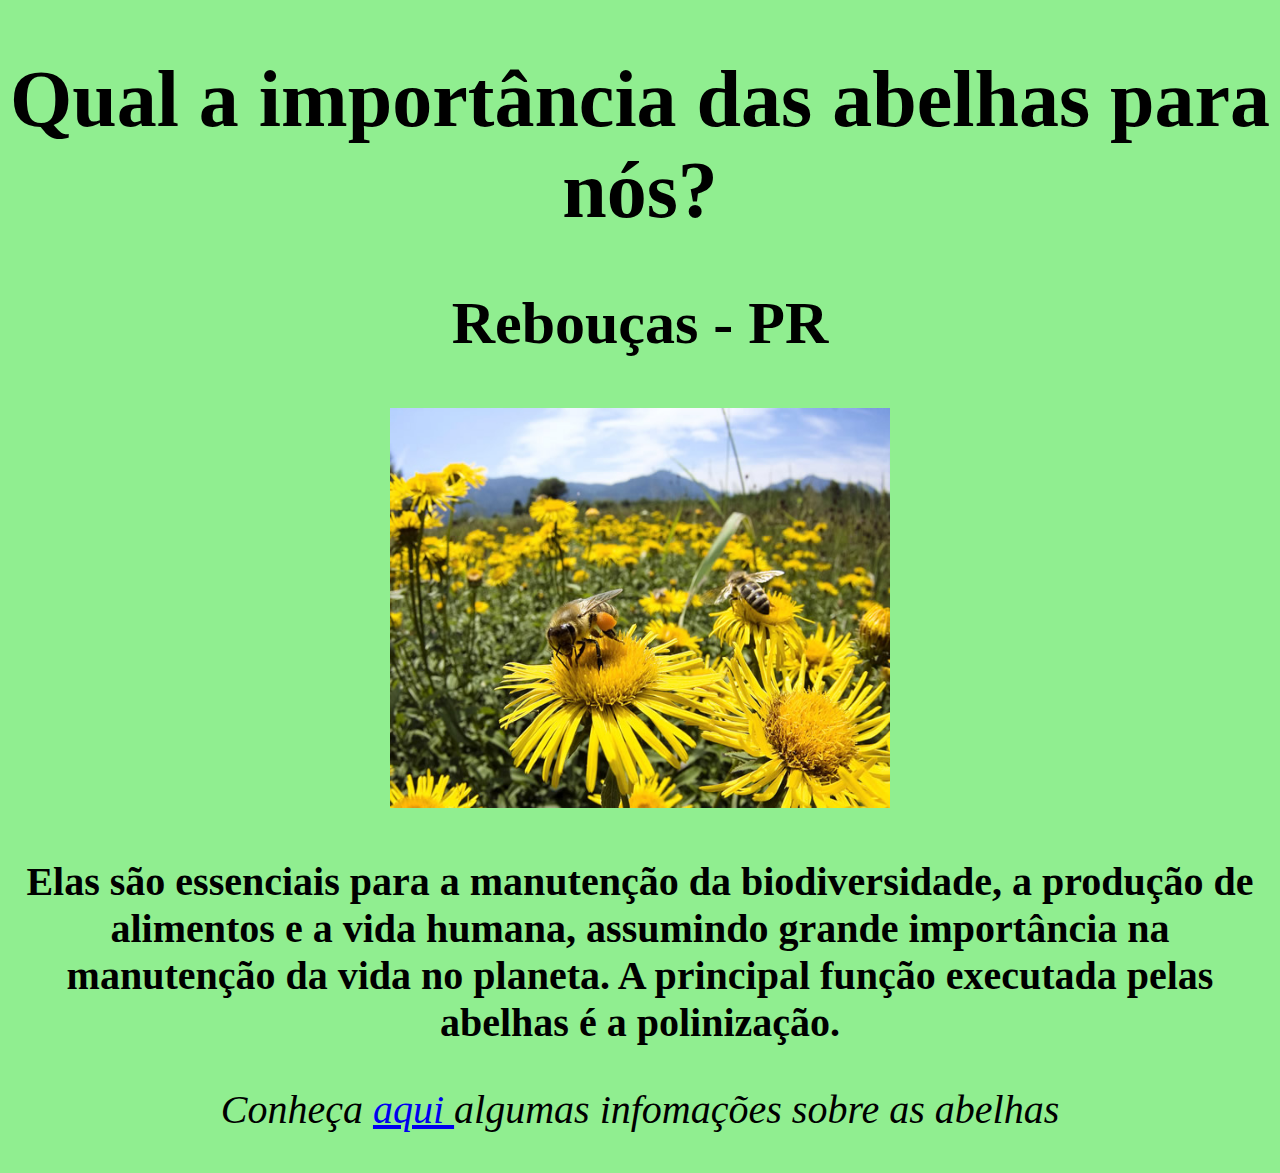
<file: index.html>
<!DOCTYPE html>
<html lang="pt-br">
    <head>
        <meta charset="UTF-8">
        <title>abelhas</title>
	<link rel="stylesheet" href= "style.css">
    </head>

    <body>

<h1>Qual a importância das abelhas para nós?</h1>

<h2>Rebouças - PR</h2>

<img src="abelha.jpg" height="400" width="500">

<p><strong>
Elas são essenciais para a manutenção da biodiversidade, a produção de alimentos e a vida humana, assumindo grande importância na manutenção da vida no planeta. A principal função executada pelas abelhas é a polinização.</strong></p>

	<p><em>Conheça <a href="Aba2.html"> aqui </a> algumas infomações sobre as abelhas</em></p>
	</body>
</file>
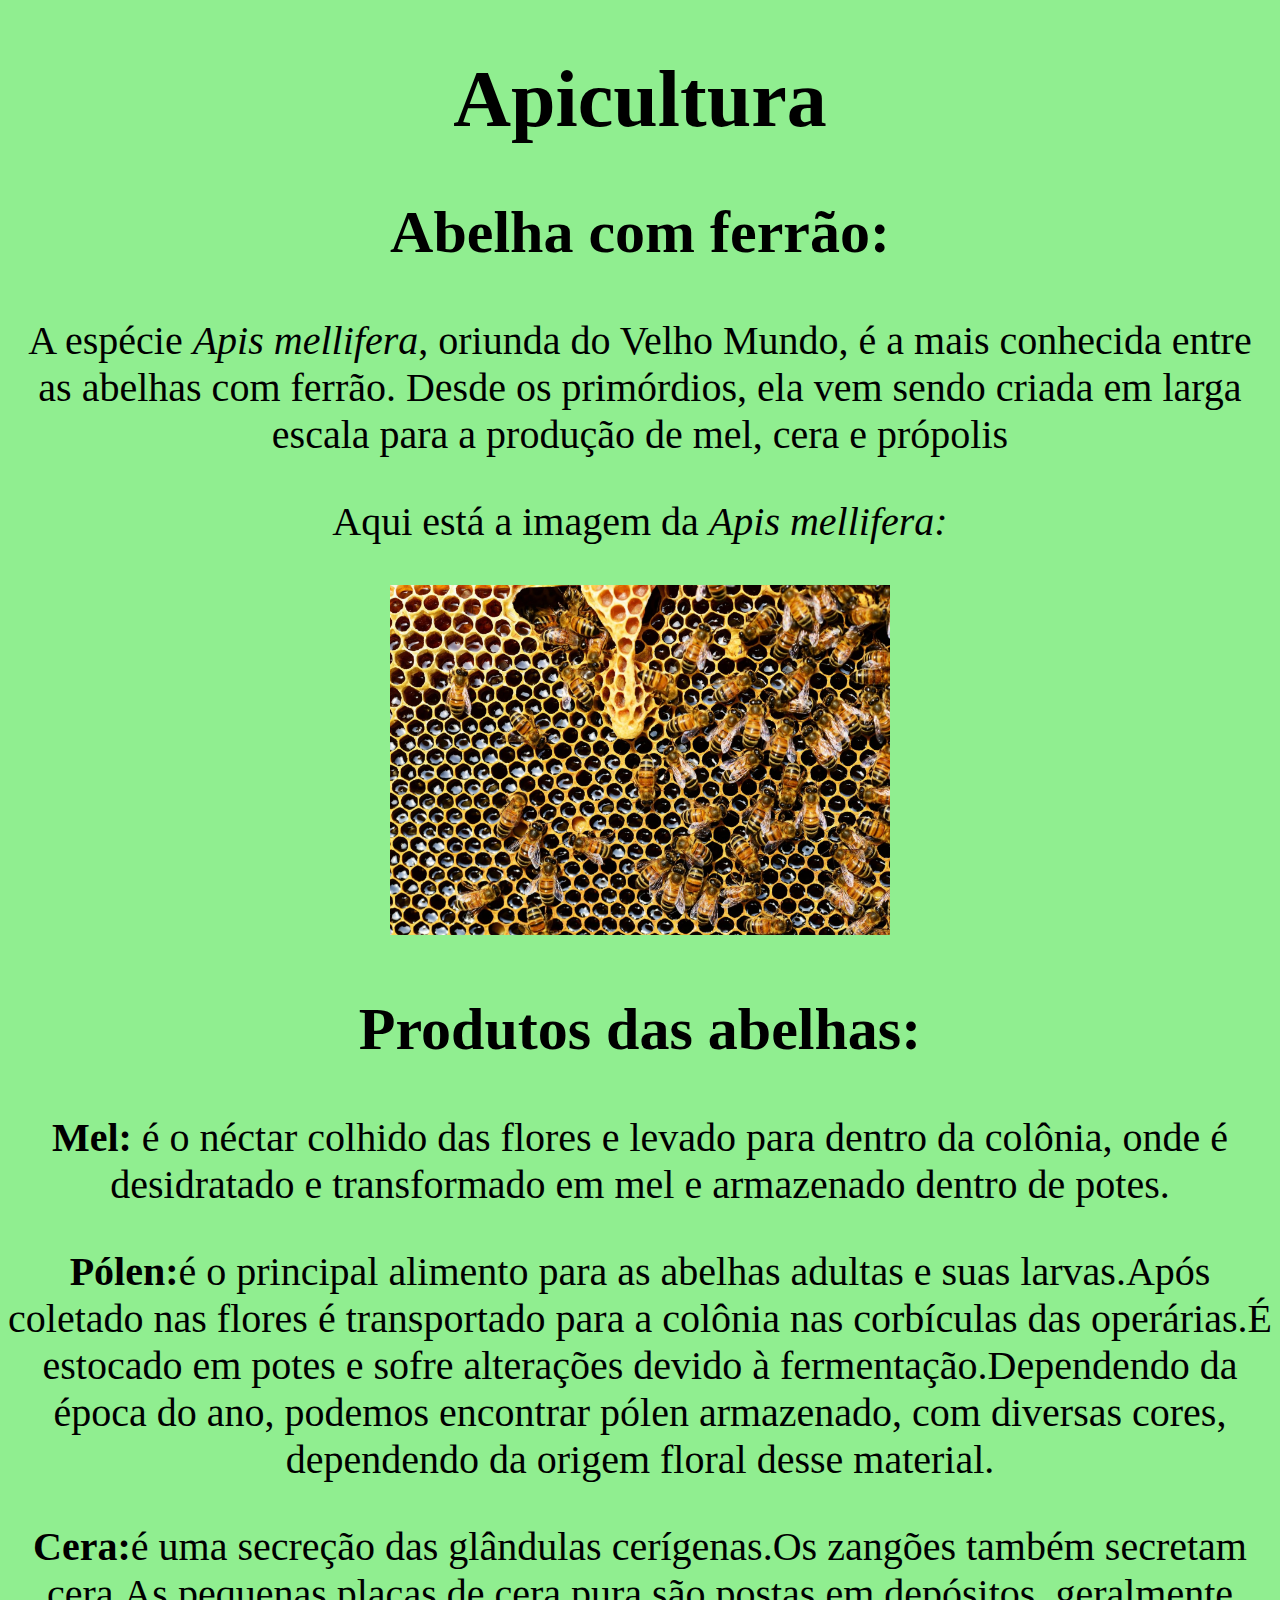
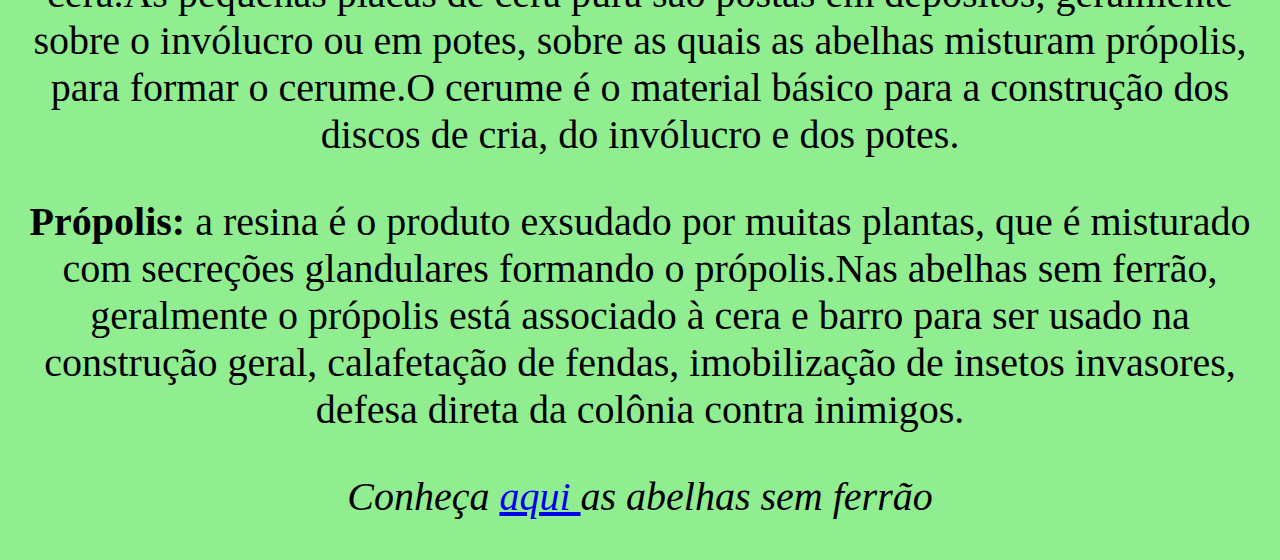
<file: Aba2.html>
<!DOCTYPE html>
<html lang="pt-br">
    <head>
        <meta charset="UTF-8">
        <title>abelhas</title>
	<link rel="stylesheet" href= "style.css">
    </head>

    <body>

<h1>Apicultura</h1>

<h2>Abelha com ferrão:</h2>
<p>A espécie <em>Apis mellifera</em>, oriunda do Velho Mundo, é a mais conhecida entre as abelhas com ferrão.  Desde os primórdios, ela vem sendo criada em larga escala para a produção de mel, cera e própolis</p>
<p><strong></strong> </p>
	<p>Aqui está a imagem da <em>Apis mellifera: </em></p>
<img src="abelhacf.jpg" height="350" width="500">  
<h2>Produtos das abelhas: </h2>
<p><strong>Mel:</strong> é o néctar colhido das flores e levado para dentro da colônia, onde é desidratado e transformado em mel e armazenado dentro de potes.</p>
<p><strong>Pólen:</strong>é o principal alimento para as abelhas adultas e suas larvas.Após coletado nas flores é transportado para a colônia nas corbículas das operárias.É estocado em potes e sofre alterações devido à fermentação.Dependendo da época do ano, podemos encontrar pólen armazenado, com diversas cores, dependendo da origem floral desse material.</p>
<p><strong>Cera:</strong>é uma secreção das glândulas cerígenas.Os zangões também secretam cera.As pequenas placas de cera pura são postas em depósitos, geralmente sobre o invólucro ou em potes, sobre as quais as abelhas misturam própolis, para formar o cerume.O cerume é o material básico para a construção dos discos de cria, do invólucro e dos potes.</p>
<p><strong>Própolis:</strong> a resina é o produto exsudado por muitas plantas, que é misturado com secreções glandulares formando o própolis.Nas abelhas sem ferrão, geralmente o própolis está associado à cera e barro para ser usado na construção geral, calafetação de fendas, imobilização de insetos invasores, defesa direta da colônia contra inimigos.</p> 
<p><em>Conheça <a href="Aba3.html"> aqui </a> as abelhas sem ferrão</em></p>

	</body>
</file>
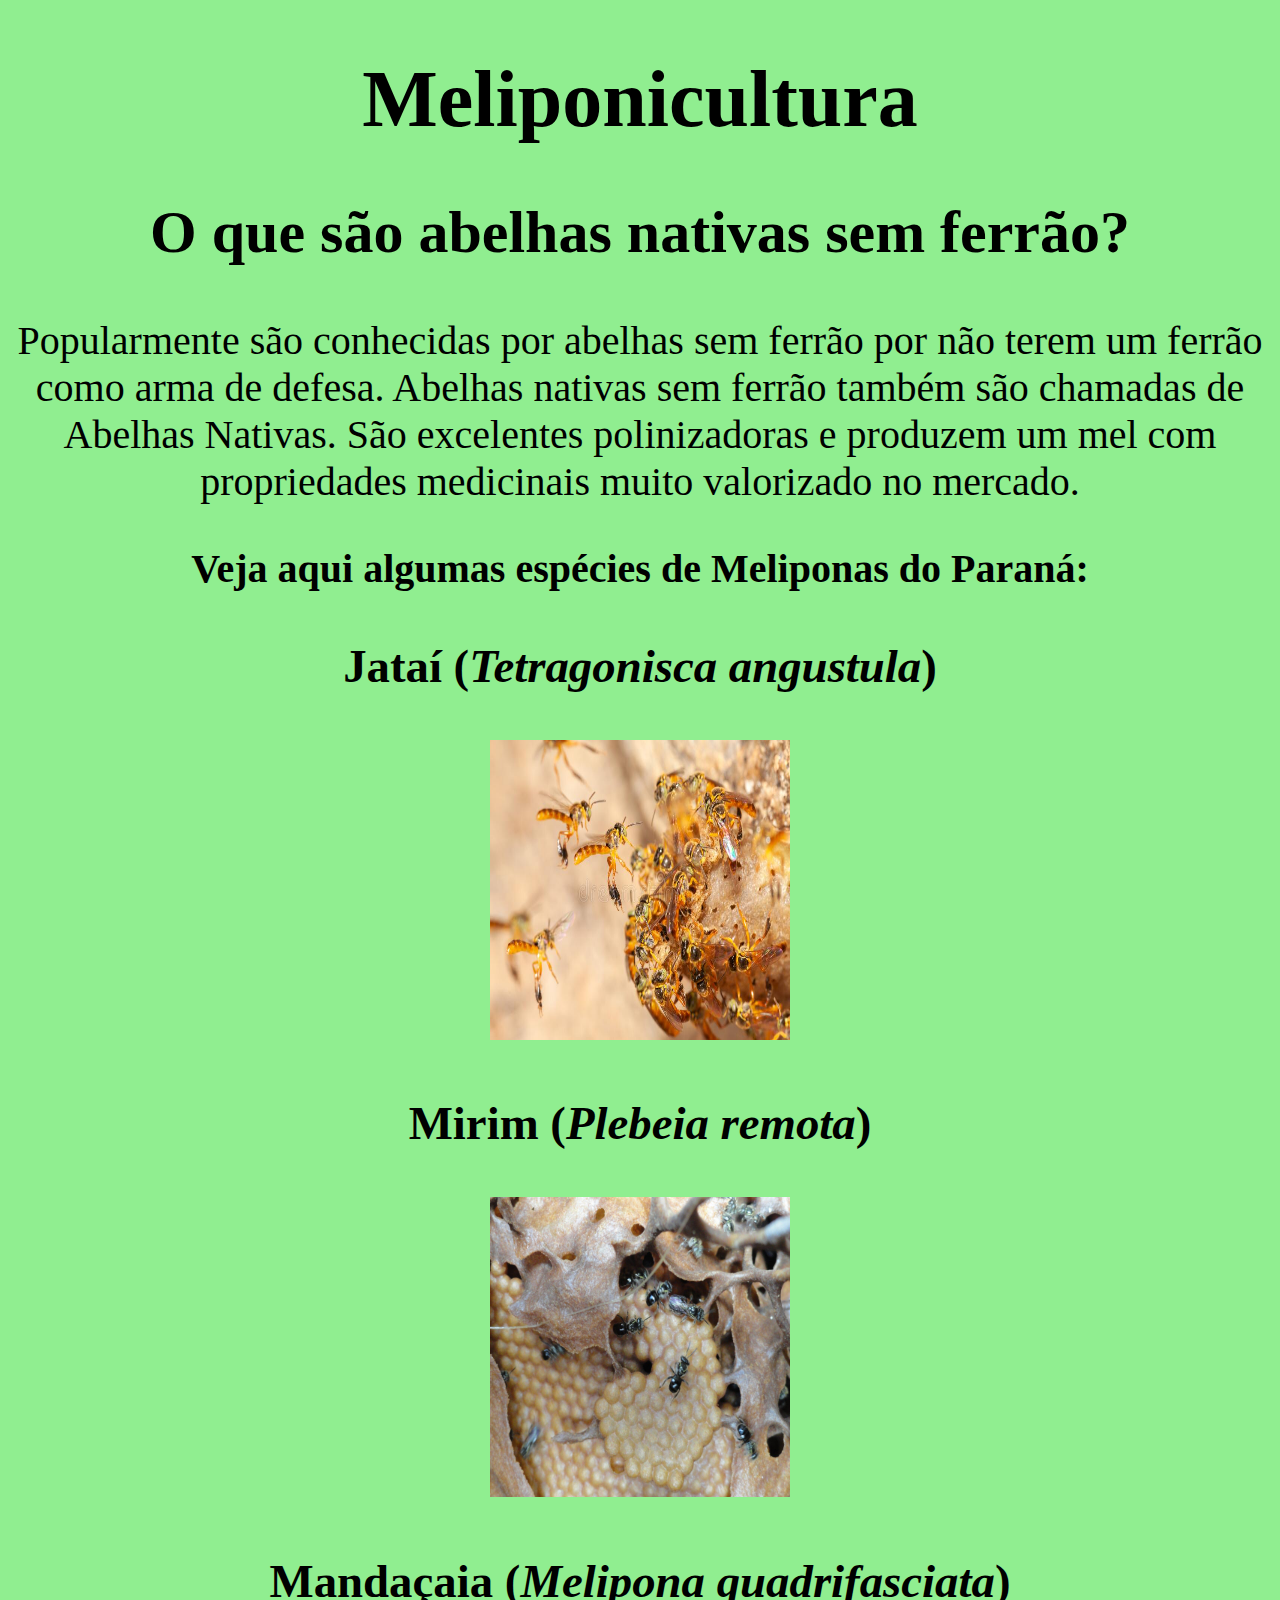
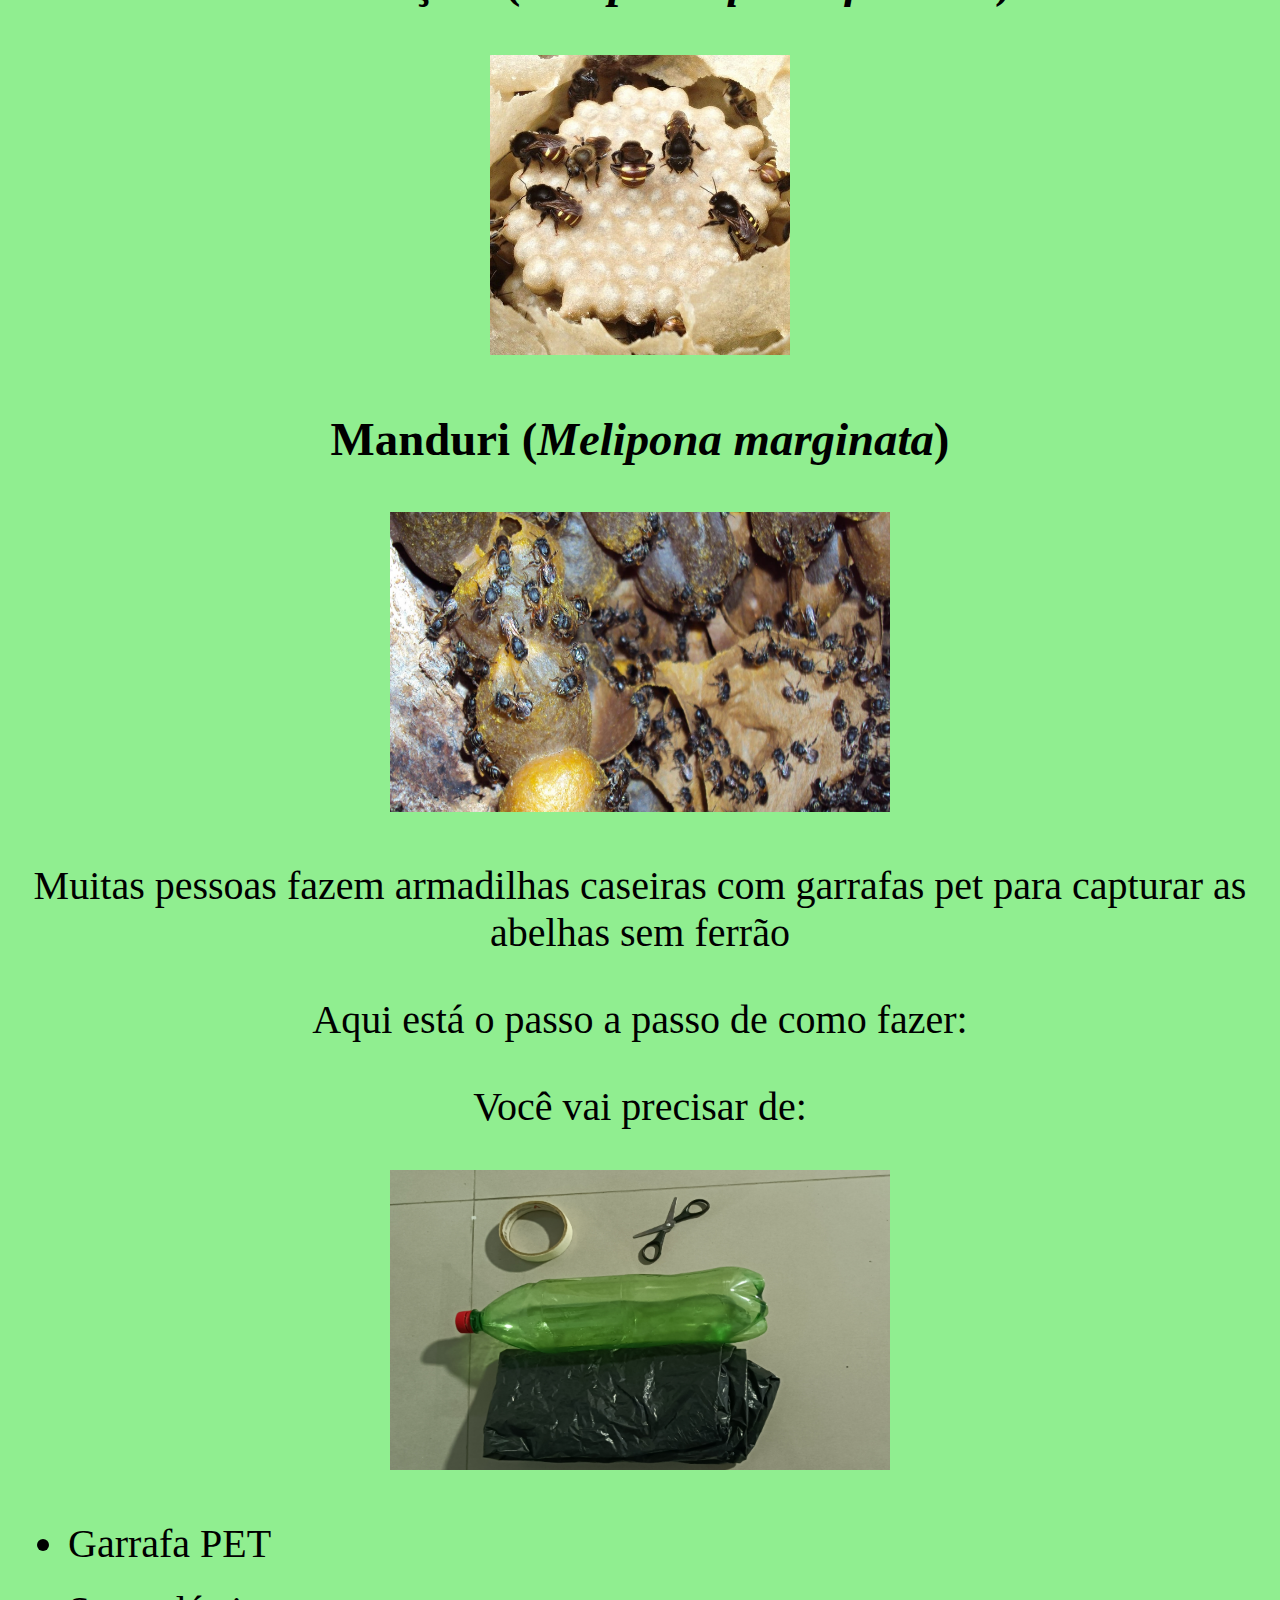
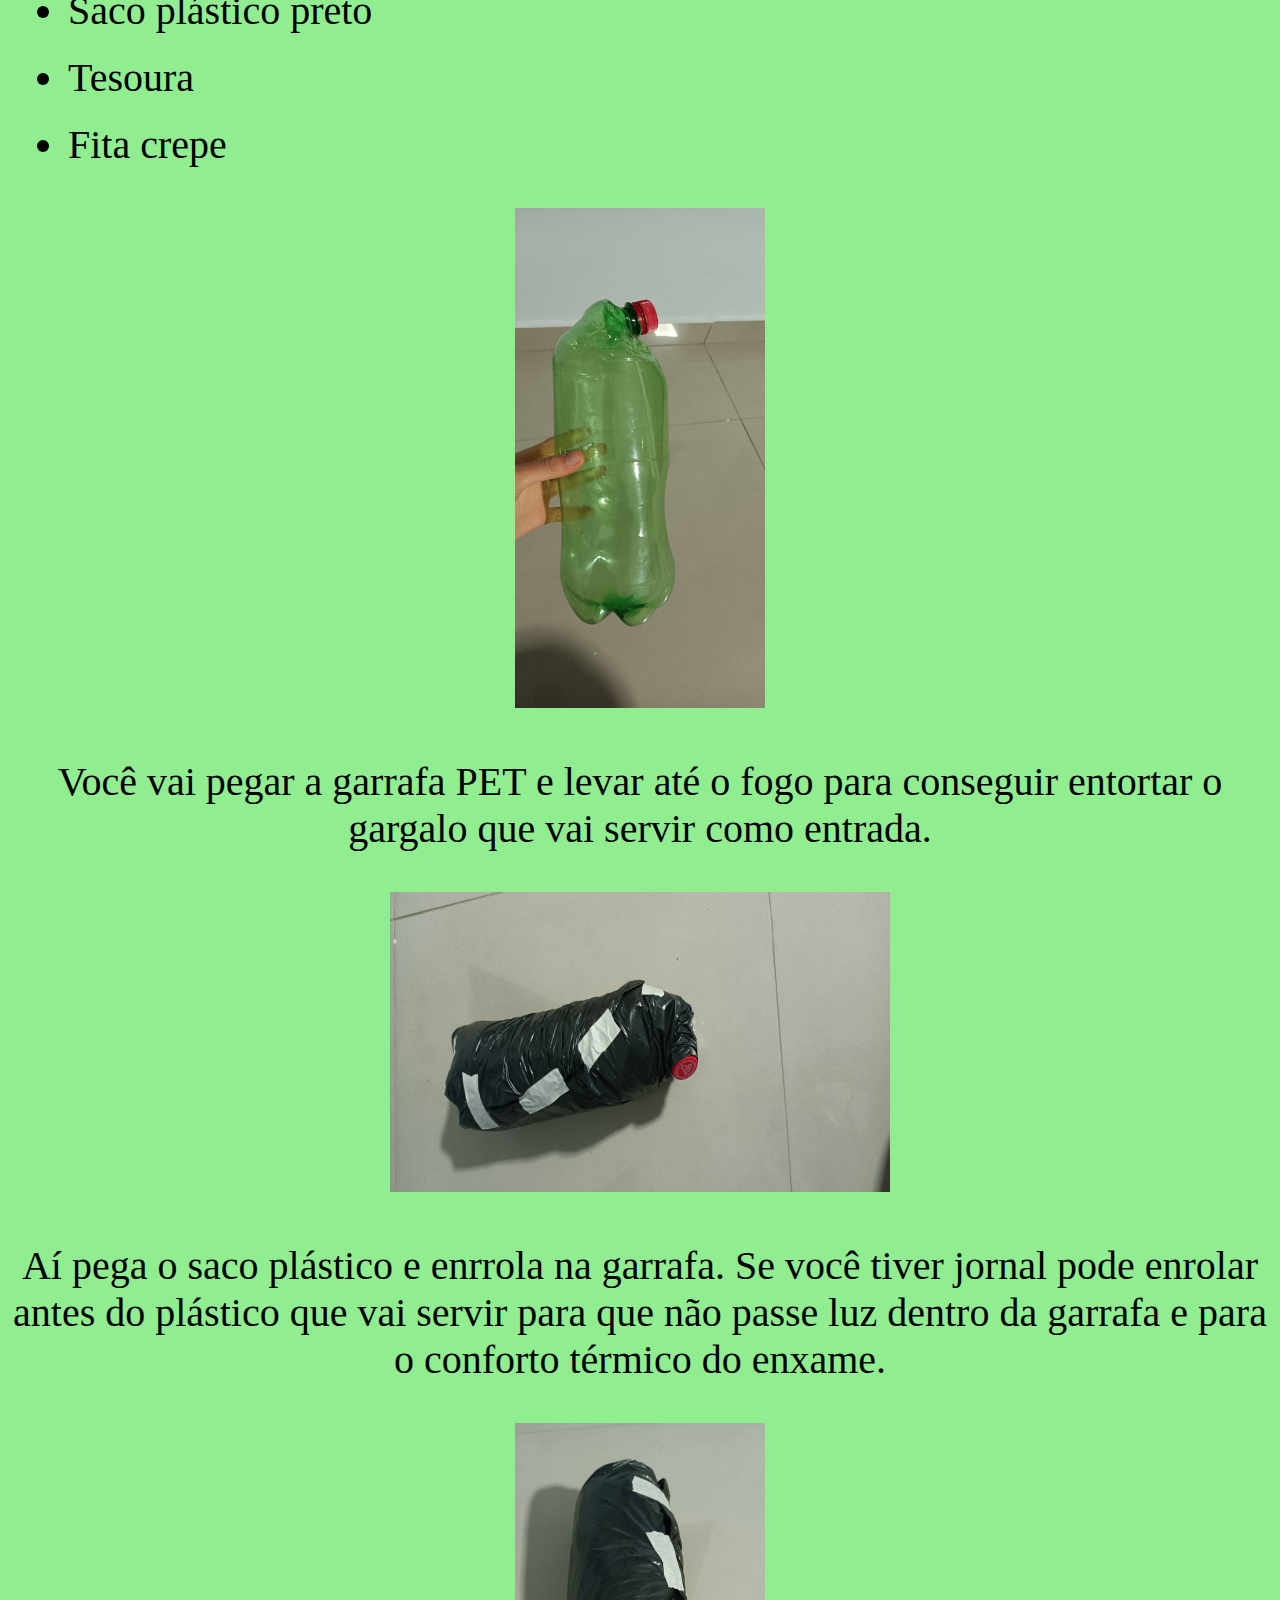
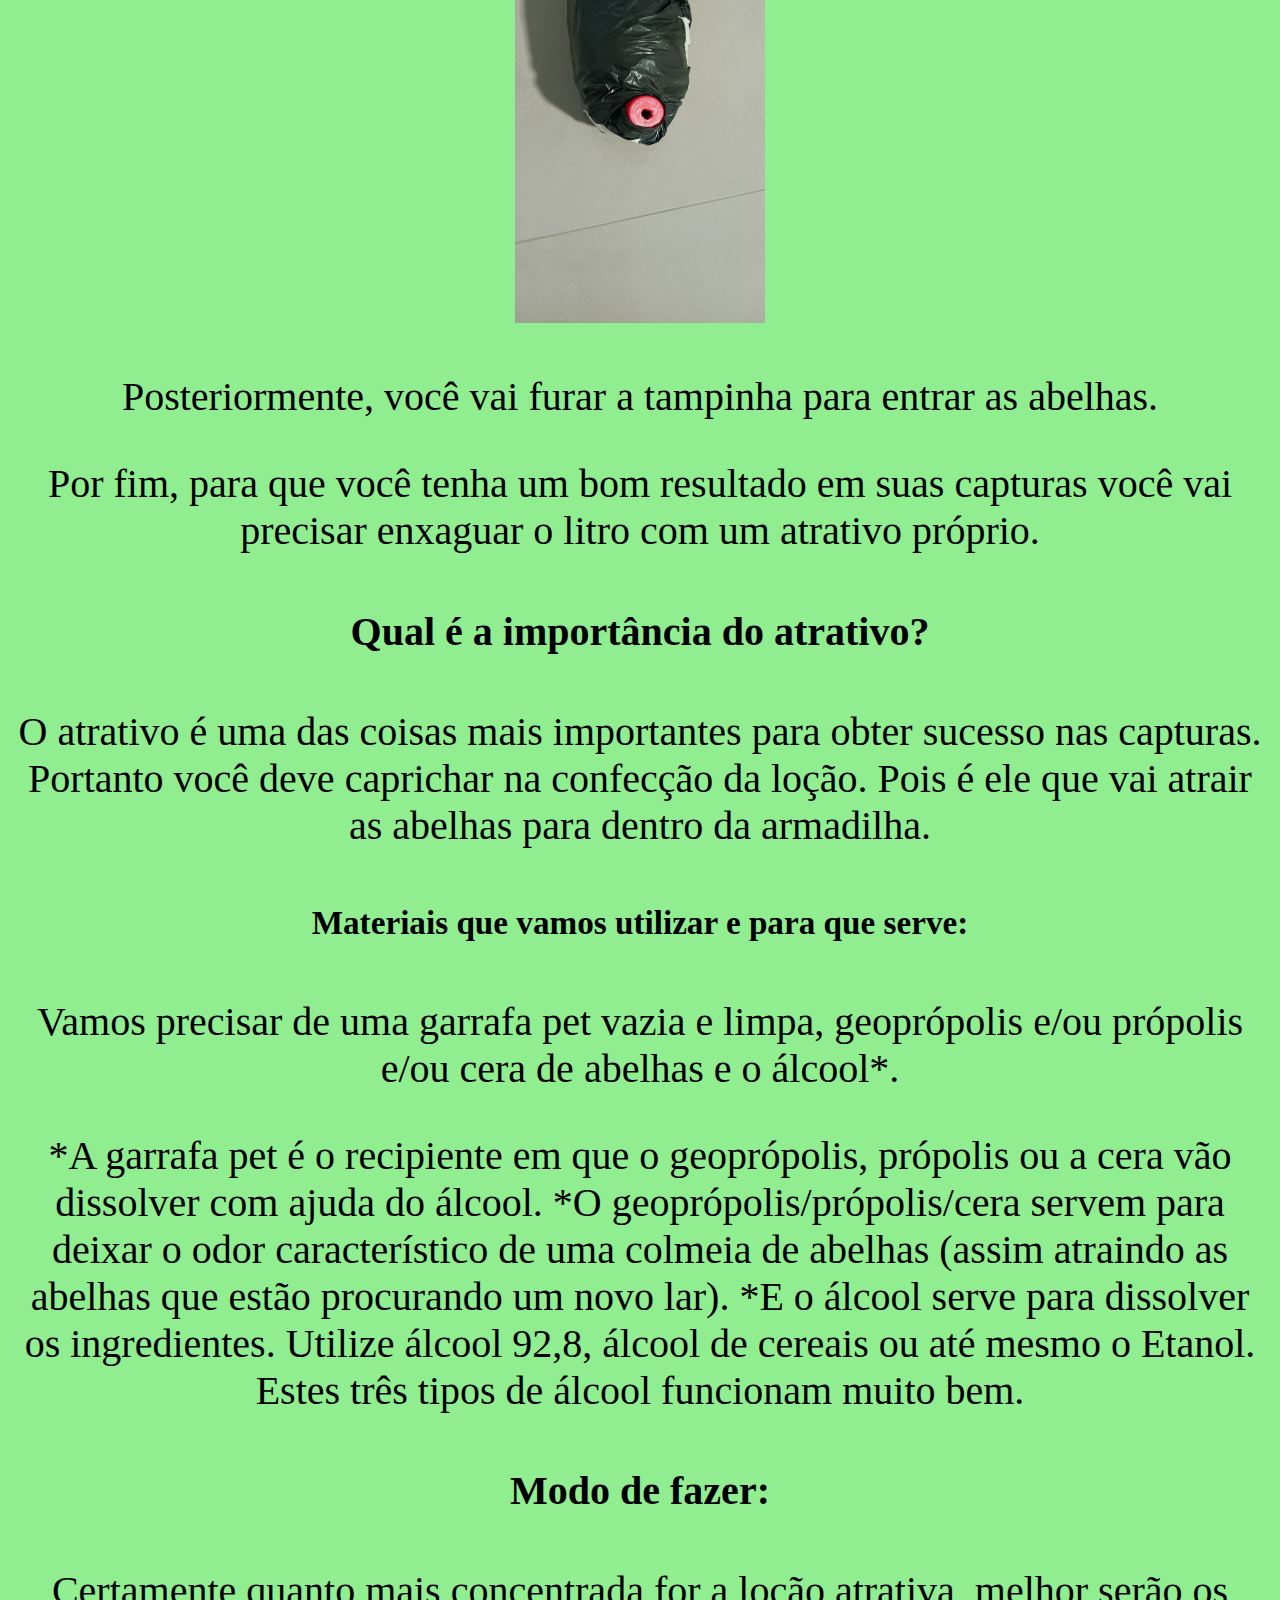
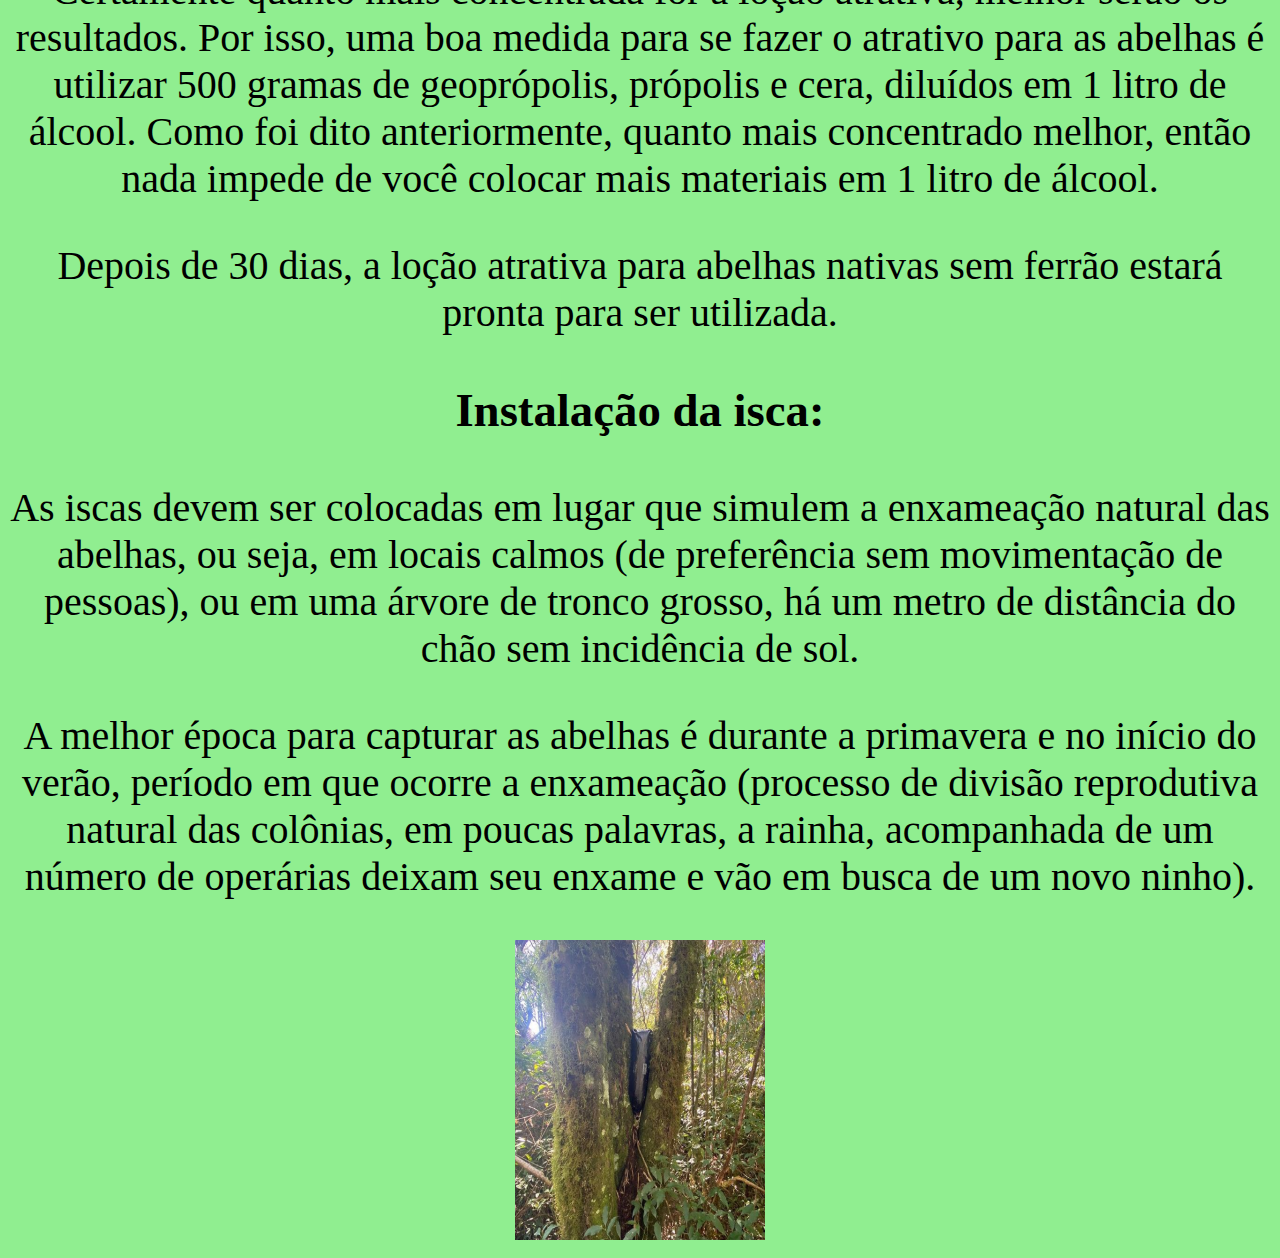
<file: Aba3.html>
<!DOCTYPE html>
<html lang="pt-br">
    <head>
        <meta charset="UTF-8">
        <title>abelhas</title>
	<link rel="stylesheet" href= "style.css">
    </head>

    <body>

<h1>Meliponicultura</h1>

<h2>O que são abelhas nativas sem ferrão?</h2>
<p>Popularmente são conhecidas por abelhas sem ferrão por não terem um ferrão como arma de defesa. Abelhas nativas sem ferrão também são chamadas de Abelhas Nativas. São excelentes polinizadoras e produzem um mel com propriedades medicinais muito valorizado no mercado.</p>
<p><strong>Veja aqui algumas espécies de Meliponas do Paraná:</strong> </p>
<h3>Jataí (<em>Tetragonisca angustula</em>)</h3>
	<p> </p>
<img src="jatai.jpg" height="300" width="300">  

<p> </p>
<h3>Mirim (<em>Plebeia remota</em>)</h3>
<p> </p>
<img src="mirim.jpg" height="300" width="300">

<p> </p>
<h3>Mandaçaia (<em>Melipona quadrifasciata</em>)</h3>
<p> </p>
<img src="mandacaia.jpg" height="300" width="300">
 
<p> </p>
<h3>Manduri (<em>Melipona marginata</em>)</h3>
<p> </p>
<img src="manduri.jpg" height="300" width="500">
<p>Muitas pessoas fazem armadilhas caseiras com garrafas pet para capturar as abelhas sem ferrão</p>
	<p>Aqui está o passo a passo de como fazer:</p>
<p>Você vai precisar de:</p>
<img src="a.jpg" height="300" width="500">

<ul>
	<li class="items">Garrafa PET</li>
	<li class="items">Saco plástico preto</li>
	<li class="items">Tesoura</li>
	<li class="items">Fita crepe</li>
</ul>


<img src="b.jpg" height="500" width="250">
	
	</body>

<p>Você vai pegar a garrafa PET e levar até o fogo para conseguir entortar o gargalo que vai servir como entrada.</p>
<img src="c.jpg" height="300" width="500">
<p>Aí pega o saco plástico e enrrola na garrafa. Se você tiver jornal pode enrolar antes do plástico que vai servir para que não passe luz dentro da garrafa e para o conforto térmico do enxame. </p>
<img src="f.jpg" height="500" width="250">
	<p>Posteriormente, você vai furar a tampinha para entrar as abelhas.</p>
	<p>Por fim, para que você tenha um bom resultado em suas capturas você vai precisar enxaguar o litro com um atrativo próprio. </p>
	
	<h4>Qual é a importância do atrativo?</h4>
	<p>O atrativo é uma das coisas mais importantes para obter sucesso nas capturas. Portanto você deve caprichar na confecção da loção. Pois é ele que vai atrair as abelhas para dentro da armadilha. </p>
	<h5>Materiais que vamos utilizar e para que serve:</h5>
      <p>Vamos precisar de uma garrafa pet vazia e limpa, geoprópolis e/ou própolis e/ou cera de abelhas e o álcool*.</p>
<p>*A garrafa pet é o recipiente em que o geoprópolis, própolis ou a cera vão dissolver com ajuda do álcool.
*O geoprópolis/própolis/cera servem para deixar o odor característico de uma colmeia de abelhas (assim atraindo as abelhas que estão procurando um novo lar).
*E o álcool serve para dissolver os ingredientes. Utilize álcool 92,8, álcool de cereais ou até mesmo o Etanol. Estes três tipos de álcool funcionam muito bem.</p>
<h4>Modo de fazer:</h4>
<p>Certamente quanto mais concentrada for a loção atrativa, melhor serão os resultados. Por isso, uma boa medida para se fazer o atrativo para as abelhas é utilizar 500 gramas de geoprópolis, própolis e cera, diluídos em 1 litro de álcool. Como foi dito anteriormente, quanto mais concentrado melhor, então nada impede de você colocar mais materiais em 1 litro de álcool.</p>
<p>Depois de 30 dias, a loção atrativa para abelhas nativas sem ferrão estará pronta para ser utilizada.</p>
	<h3>Instalação da isca:</h3>
<p>As iscas devem ser colocadas em lugar que simulem a enxameação natural das abelhas, ou seja, em locais calmos (de preferência sem movimentação de pessoas), ou em uma árvore de tronco grosso, há um metro de distância do chão sem incidência de sol.</p>
<p>A melhor época para capturar as abelhas é durante a primavera e no início do verão, período em que ocorre a enxameação (processo de divisão reprodutiva natural das colônias, em poucas palavras, a rainha, acompanhada de um número de operárias deixam seu enxame e vão em busca de um novo ninho).</p>
<img src="instalacaoasf.jpg" height="300" width="250">

	</body>
	</html>
</file>
<file: style.css>
body{
background: LightGreen
}
body{
text-align: center
}
body{
font-size: 40px
}
.items {
text-align: left;
margin: 20px;
}
</file>
